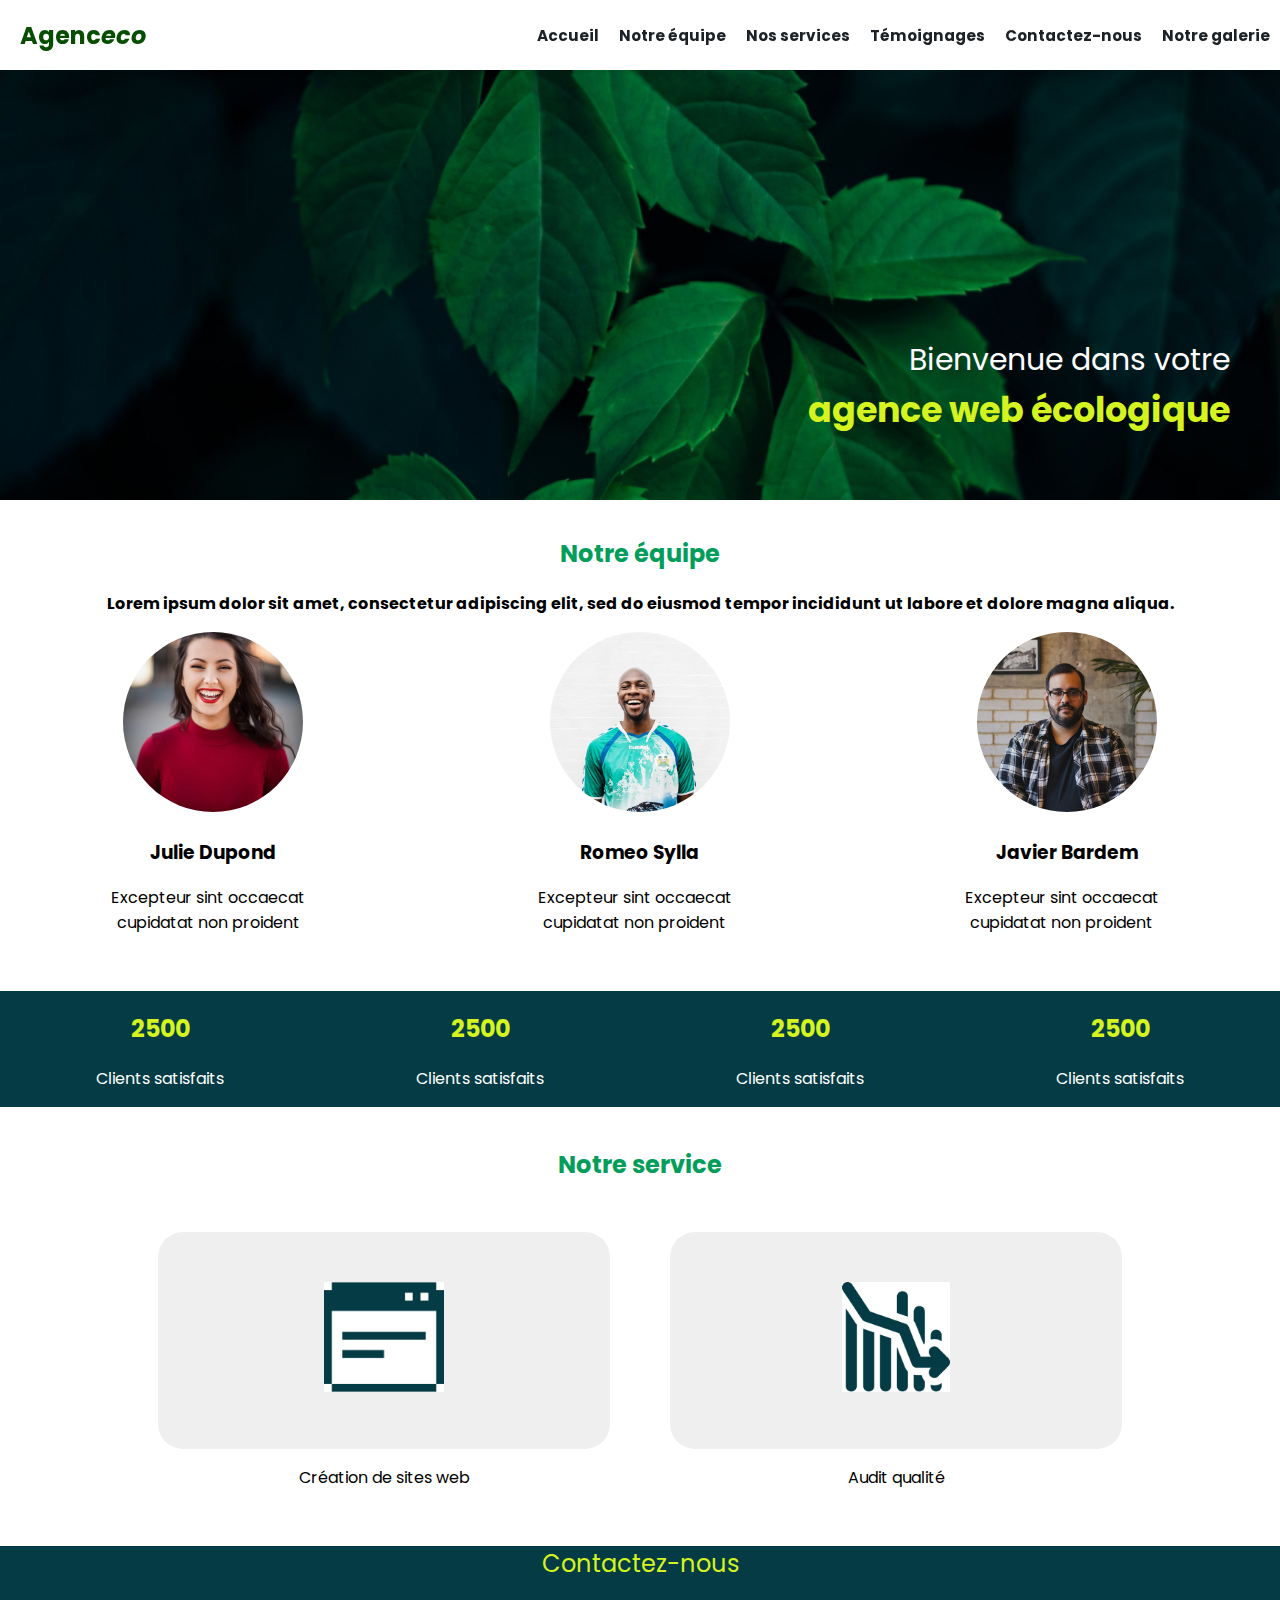
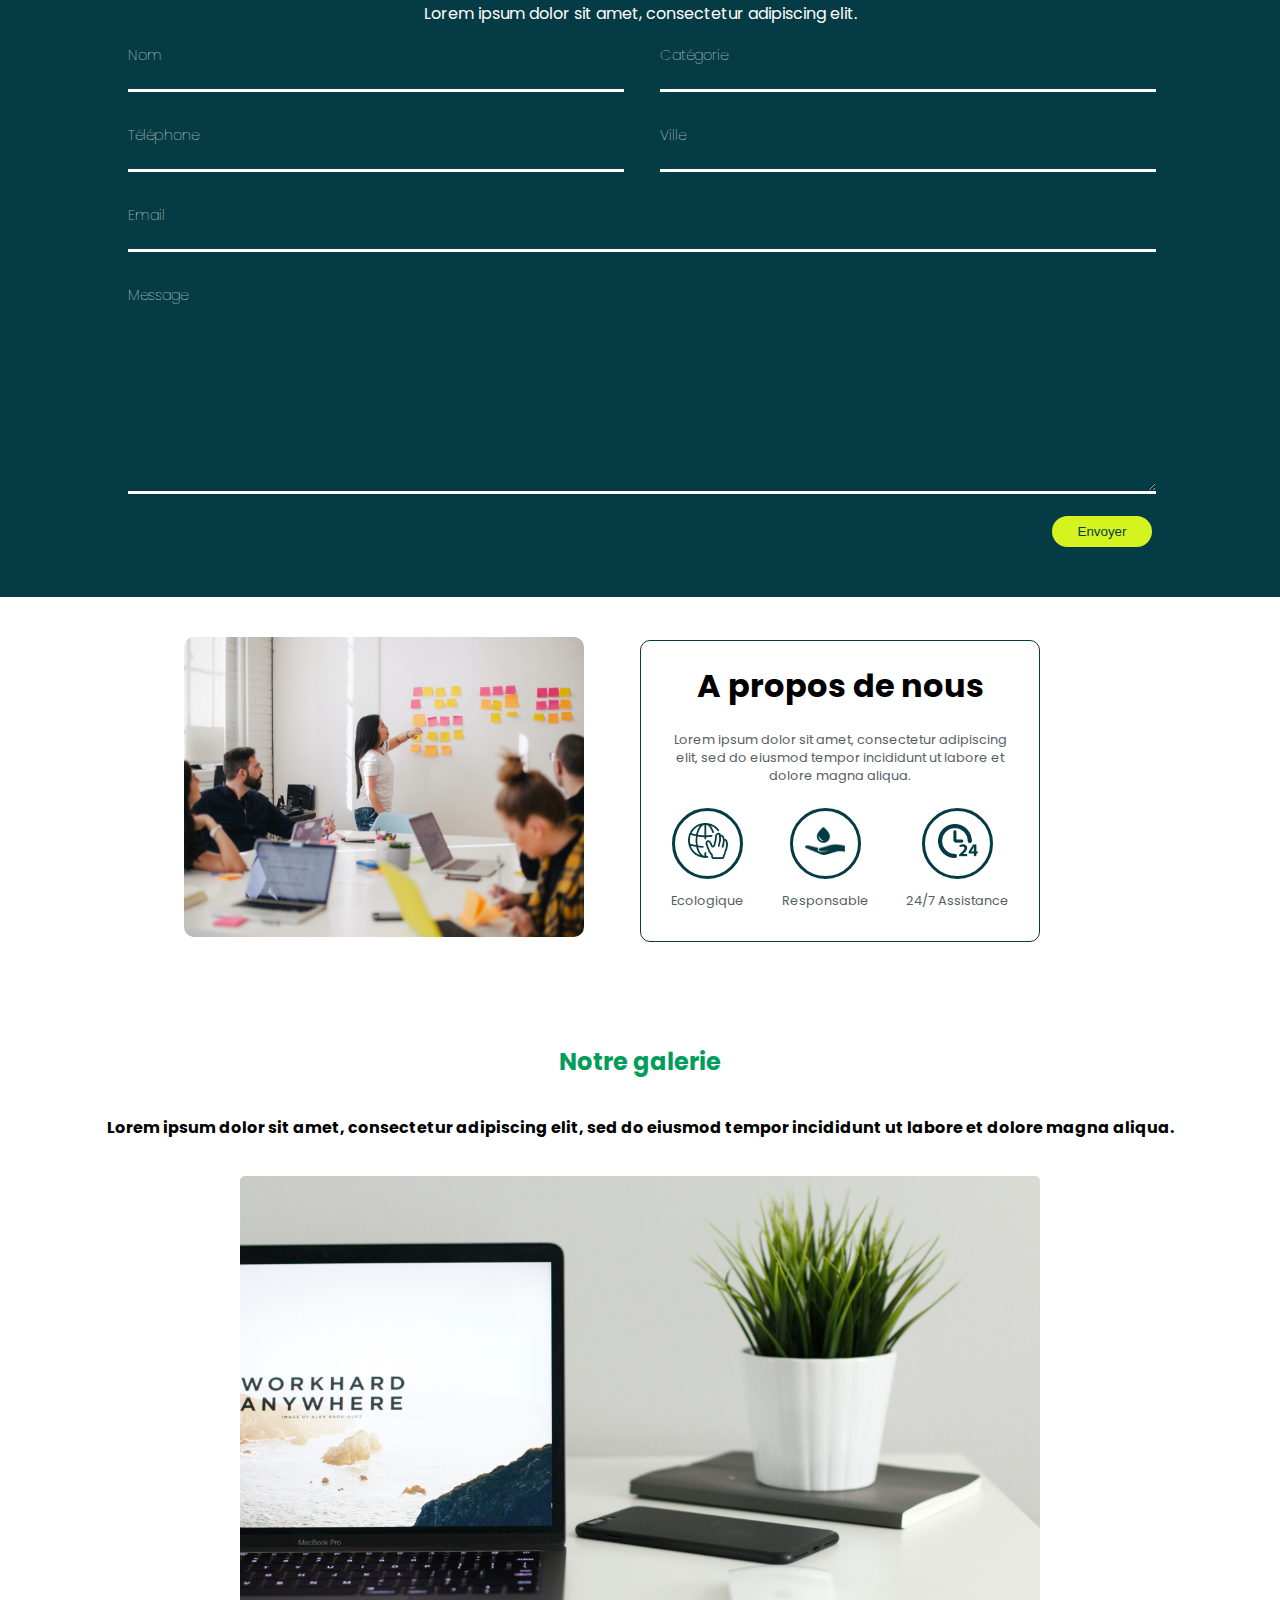
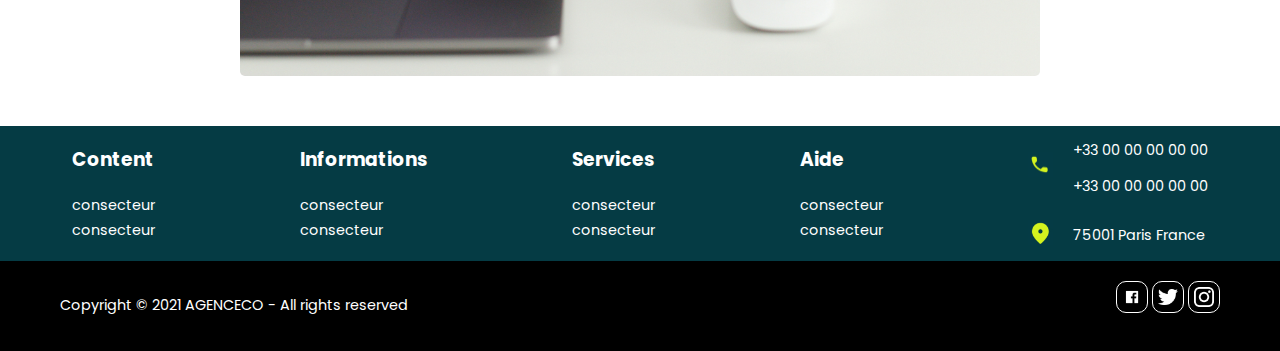
<file: index.html>
<!DOCTYPE html>
<html lang="fr">

<head>
	<meta charset="utf-8" />
	<meta name="viewport" content="width=device-width, initial-scale=1">
	<link rel="stylesheet" href="style.css" />
	<title>Agenceco</title>
</head>

<body>

	<!-- En-tête image et bannière -->

		<header>
			<div class="header">
				<div class="logo">
					<p id="agenc">Agenc<span id="eco">eco</span></p>
				</div>	
				<input class="menu-btn" type="checkbox" id="menu-btn" />
				<label class="menu-icon" for="menu-btn"><span class="navicon"></span></label>
				<ul class="menu">
					<li><a href="#">Accueil</a></li>
					<li><a href="#">Notre équipe</a></li>
					<li><a href="#">Nos services</a></li>
					<li><a href="#">Témoignages</a></li>
					<li><a href="#">Contactez-nous</a></li>
					<li><a href="#">Notre galerie</a></li>
				</ul>
			</div>
			<div id="banner">
				<img src="banner.jpg" alt="" />
				<div id="slogan">
					<p id="debut_slogan">Bienvenue dans votre</p>
					<p id="fin_slogan">agence web écologique</p>
				</div>
			</div>
		</header>

	<!-- Section équipe -->

		<section id="equipe">
			<h2>Notre équipe</h2>
			<p class="description">Lorem ipsum dolor sit amet, consectetur adipiscing elit, sed do eiusmod tempor
				incididunt
				ut labore et dolore magna aliqua.</p>

			<div class="profil">
				<div class="profil_e">
					<img src="julie.jpg" alt="Julie Dupond" class="profil_img" />
					<h3>Julie Dupond</h3>
					<p class="text_profil">Excepteur sint occaecat cupidatat non proident</p>
				</div>

				<div class="profil_e">
					<img src="romeo.jpg" alt="Romeo Sylla" class="profil_img" />
					<h3>Romeo Sylla</h3>
					<p class="text_profil">Excepteur sint occaecat cupidatat non proident</p>
				</div>

				<div class="profil_e">
					<img src="javier.jpg" alt="Javier Bardem" class="profil_img" />
					<h3>Javier Bardem</h3>
					<p class="text_profil">Excepteur sint occaecat cupidatat non proident</p>
				</div>
			</div>

		</section>

	<!-- Section satisfaction clients -->

		<section class="satisfaction row justify-content-center">
			<div class="col-3">
				<h2>2500</h2>
				<p>Clients satisfaits</p>
			</div>
			<div class="col-3">
				<h2>2500</h2>
				<p>Clients satisfaits</p>
			</div>
			<div class="col-3">
				<h2>2500</h2>
				<p>Clients satisfaits</p>
			</div>
			<div class="col-3">
				<h2>2500</h2>
				<p>Clients satisfaits</p>
			</div>
		</section>

	<!-- Section Notre service -->

		<section id="service">
			<h2>Notre service</h2>
			<div class="container bloc-service">
				<div class="row justify-content-center">
					<div class="col-6 col-sm-12">
						<div class="bg-gray rounded pt-5">
							<img src="web.jpg" alt="" />
						</div>
						<p>Création de sites web</p>
					</div>
					<div class="col-6 col-sm-12">
						<div class="bg-gray rounded pt-5">
							<img src="audit.jpg" alt="" />
						</div>
						<p>Audit qualité</p>
					</div>
				</div>
			</div>
		</section>

	<!-- Section contactez-nous -->

		<section class="contact">
			<div class="container">
				<h2>Contactez-nous</h2>
				<p>Lorem ipsum dolor sit amet, consectetur adipiscing elit.</p>

				<form method="post" action="traitement.php" class="formulaire">
					<div class="row">
						<div class="col-6 pr col-sm-12">
							<label for="nom">Nom</label><br />
							<input type="text" name="nom" id="nom" />
						</div>
						<div class="col-6 pl col-sm-12">
							<label for="categorie">Catégorie</label><br />
							<input type="text" name="categorie" id="categorie" />
						</div>
					</div>
					<div class="row pt-3">
						<div class="col-6 pr col-sm-12">
							<label for="telephone">Téléphone</label><br />
							<input type="tel" name="telephone" id="telephone" />
						</div>
						<div class="col-6 pl col-sm-12">
							<label for="ville">Ville</label><br />
							<input type="text" name="ville" id="ville" />
						</div>
					</div>
					<div>
						<div class="col-12 pt-3">
							<label for="email">Email</label><br />
							<input type="email" name="email" id="email" />
						</div>
						<div class="col-12 pt-3">
							<label for="message">Message</label><br />
							<textarea name="message" id="message" rows="12"></textarea>
						</div>
					</div>
					<div class="btn-control">
						<input type="submit" value="Envoyer" class="bouton" />
					</div>
				</form>
			</div>
		</section>
	

	<!-- Section A propos -->

		<section class="sapropos container">
		<div class="row justify-content-center">
			<div class="col-6 col-sm-12">
				<img src="reunion.jpg" alt="" class="imgapropos" />
			</div>

			<div class="col-6 col-sm-12 center-element">
				<div class="container2">
					<div class="apropos">
					<h1>A propos de nous</h1>
					<p>Lorem ipsum dolor sit amet, consectetur adipiscing elit, sed do eiusmod tempor incididunt ut labore
					et dolore magna aliqua.</p>
				
					<div class="tlogoap">
						<div class="logoapi">
							<div class="blogoap">
								<img src="ecologique.jpg" alt="" class="logoap" />
							</div>
							<p>Ecologique</p>
						</div>

						<div class="logoapi">
							<div class="blogoap">
								<img src="responsable.jpg" alt="" class="logoap" />
							</div>
							<p>Responsable</p>
						</div>

						<div class="logoapi">
							<div class="blogoap">
								<img src="assistance.jpg" alt="" class="logoap" />
							</div>
							<p>24/7 Assistance</p>
						</div>
					</div>
					</div>
				</div>
			</div>
		</div>	
		</section>

	<!-- Section Notre galerie -->

	<section class="galerie">
		<h2>Notre galerie</h2>
		<p class="description">Lorem ipsum dolor sit amet, consectetur adipiscing elit, sed do eiusmod tempor incididunt
			ut labore et dolore magna aliqua.</p>
			<div class="slider">
				<div class="slides">
				  <div class="slide">
					<img src="bureau.jpg" alt="" />
				  </div>
				  <div class="slide">
					<img src="bureau1.jpg" alt="" />
				  </div>
				  <div class="slide">
					<img src="bureau2.jpg" alt="" />
				  </div>
				  <div class="slide">
					<img src="bureau3.jpg" alt="" />
				  </div>
				</div>
			  </div>
	</section>

	<!-- Section pied de page -->

	<footer>
		<div class="footer1">
			<div class="infofooter">
				<h3>Content</h3>
				<a href="#">consecteur</a>
				<br />
				<a href="#">consecteur</a>
			</div>
			<div class="infofooter">
				<h3>Informations</h3>
				<a href="#">consecteur</a>
				<br />
				<a href="#">consecteur</a>
			</div>
			<div class="infofooter">
				<h3>Services</h3>
				<a href="#">consecteur</a>
				<br />
				<a href="#">consecteur</a>
			</div>
			<div class="infofooter">
				<h3>Aide</h3>
				<a href="#">consecteur</a>
				<br />
				<a href="#">consecteur</a>
			</div>
			<div class="infofooter">
				<div class="align">
					<div class="align1">
						<div><img src="telephone.png" alt="" class="align3" /></div>
						<div>
							<p>+33 00 00 00 00 00</p>
							<p>+33 00 00 00 00 00</p>
						</div>
					</div>
					<div class="align1 col-sm-6">
						<div><img src="position.png" alt="" class="align3" /></div>
						<p>75001 Paris France</p>
					</div>
				</div>
			</div>
		</div>

		<div class="footer2">
			<p>Copyright © 2021 AGENCECO - All rights reserved</p>
			<div class="imgfooter2b">
				<img src="facebook.png" alt="" class="imgfooter2" />
				<img src="twitter.png" alt="" class="imgfooter2" />
				<img src="instagram.png" alt="" class="imgfooter2" />
			</div>
		</div>
	</footer>


</body>

</html>
</file>
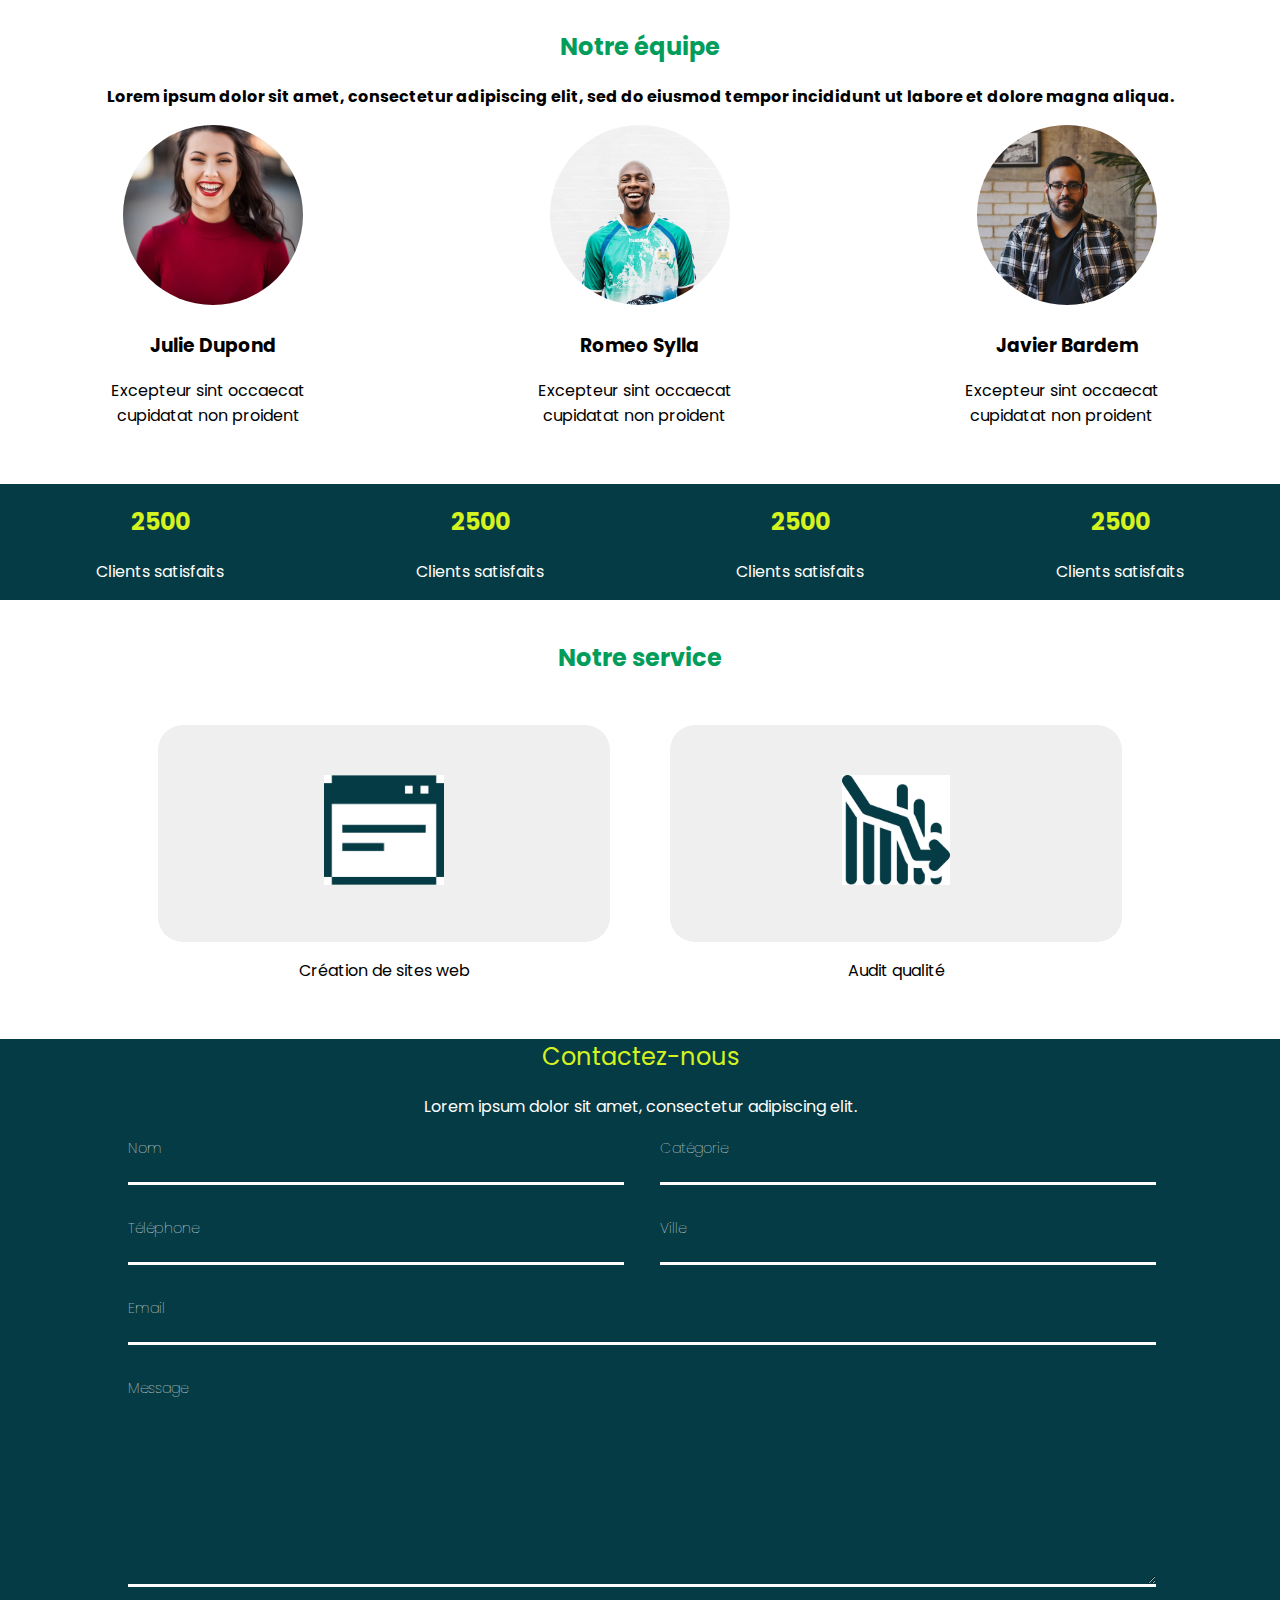
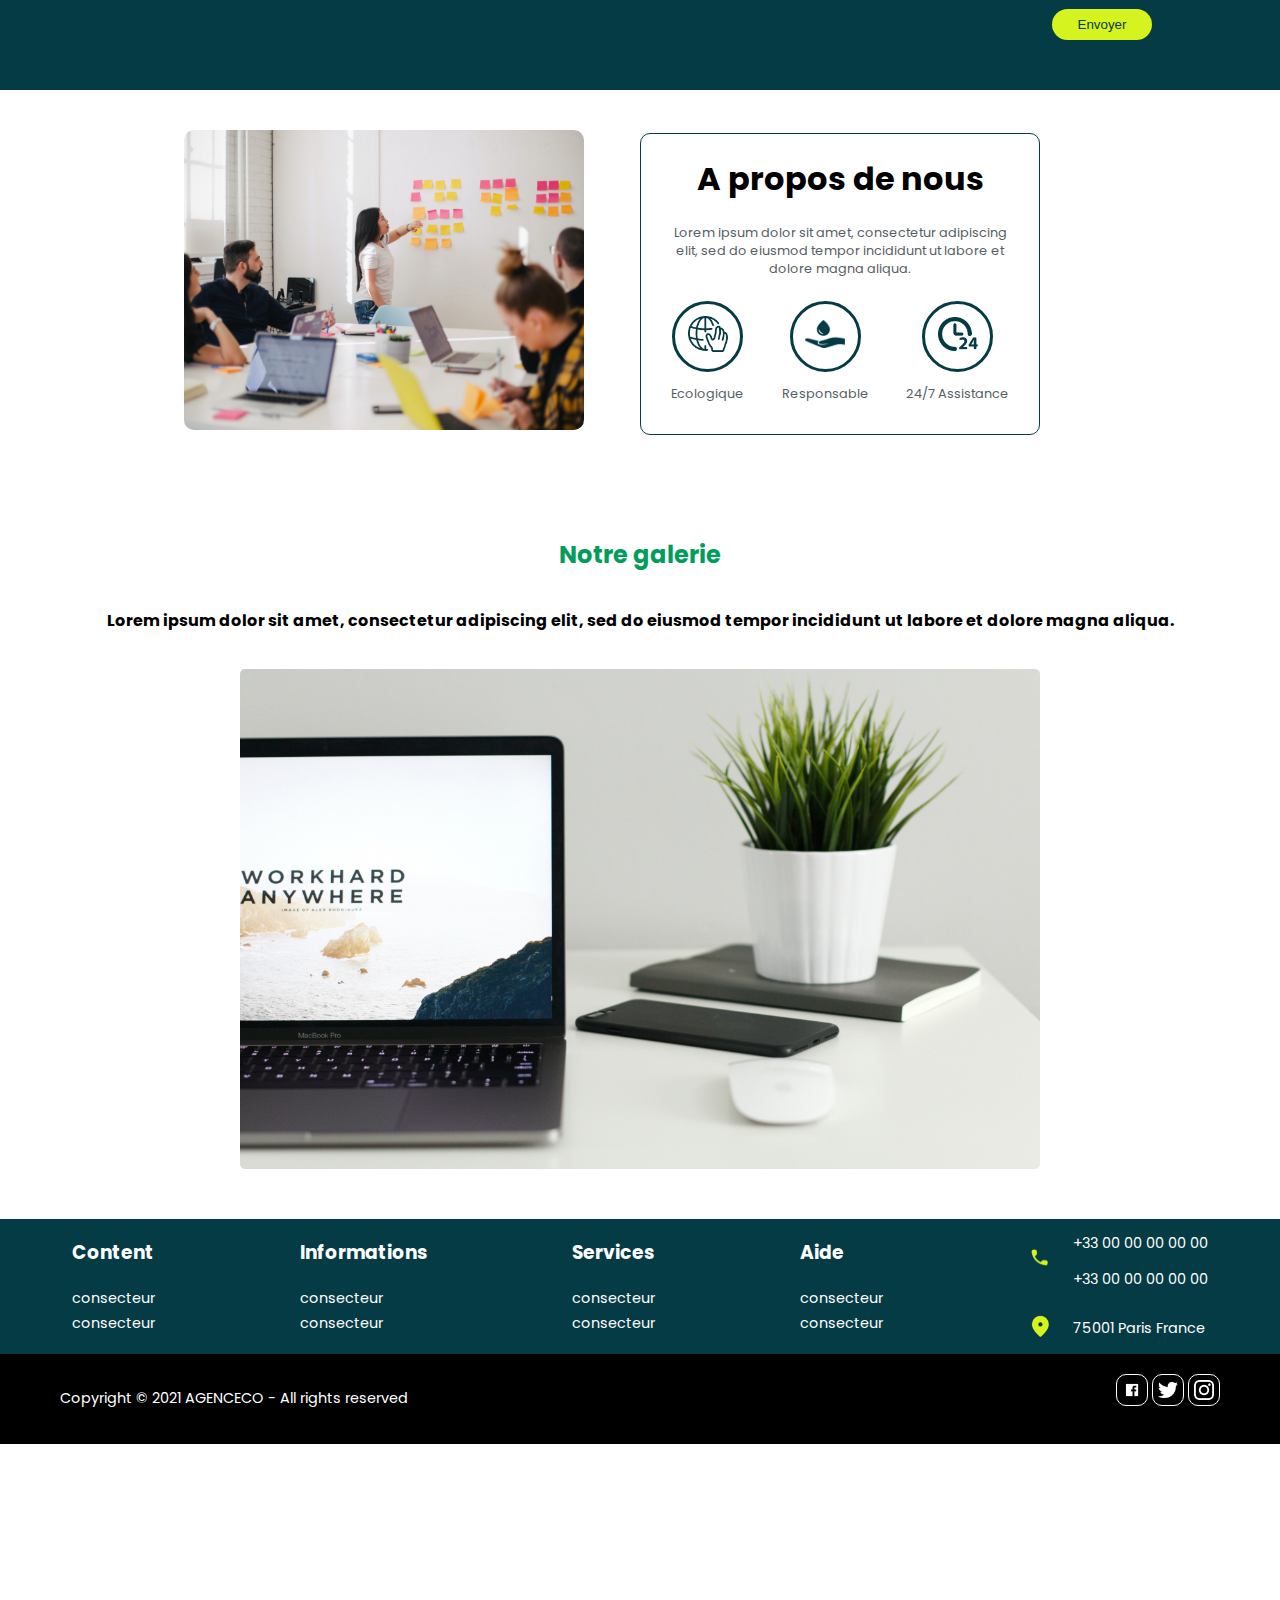
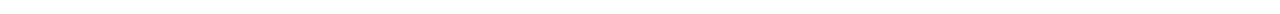
<file: projet.html>
<!DOCTYPE html>
<html>

<head>
	<meta charset="utf-8" />
	<meta name="viewport" content="width=device-width, initial-scale=1">
	<link rel="stylesheet" href="style.css" />
	<title>Agenceco</title>
</head>

<body>
	<div id="page">

		<!-- En-tête image et bannière -->

		<header>
			<div class="header">
				<div class="logo">
					<p id="agenc">Agenc<span id="eco">eco</span></p>
				</div>	
				<input class="menu-btn" type="checkbox" id="menu-btn" />
				<label class="menu-icon" for="menu-btn"><span class="navicon"></span></label>
				<ul class="menu">
					<li><a href="#">Accueil</a></li>
					<li><a href="#">Notre équipe</a></li>
					<li><a href="#">Nos services</a></li>
					<li><a href="#">Témoignages</a></li>
					<li><a href="#">Contactez-nous</a></li>
					<li><a href="#">Notre galerie</a></li>
				</ul>
			</div>
			<div id="banner">
				<div id="slogan">
					<p id="debut_slogan">Bienvenue dans votre</p>
					<p id="fin_slogan">agence web écologique</p>
				</div>
			</div>
		</header>

		<!-- Section équipe -->

		<section id="equipe">
			<h2>Notre équipe</h2>
			<p class="description">Lorem ipsum dolor sit amet, consectetur adipiscing elit, sed do eiusmod tempor
				incididunt
				ut labore et dolore magna aliqua.</p>

			<div class="profil">
				<div class="profil_e">
					<img src="julie.jpg" alt="Julie Dupond" class="profil_img" />
					<h3>Julie Dupond</h3>
					<p class="text_profil">Excepteur sint occaecat cupidatat non proident</p>
				</div>

				<div class="profil_e">
					<img src="romeo.jpg" alt="Romeo Sylla" class="profil_img" />
					<h3>Romeo Sylla</h3>
					<p class="text_profil">Excepteur sint occaecat cupidatat non proident</p>
				</div>

				<div class="profil_e">
					<img src="javier.jpg" alt="Javier Bardem" class="profil_img" />
					<h3>Javier Bardem</h3>
					<p class="text_profil">Excepteur sint occaecat cupidatat non proident</p>
				</div>
			</div>

		</section>

		<!-- Section satisfaction clients -->

		<section class="satisfaction row justify-content-center">
			<div class="col-3">
				<h2>2500</h2>
				<p>Clients satisfaits</p>
			</div>
			<div class="col-3">
				<h2>2500</h2>
				<p>Clients satisfaits</p>
			</div>
			<div class="col-3">
				<h2>2500</h2>
				<p>Clients satisfaits</p>
			</div>
			<div class="col-3">
				<h2>2500</h2>
				<p>Clients satisfaits</p>
			</div>
		</section>

		<!-- Section Notre service -->

		<section id="service">
			<h2>Notre service</h2>
			<div class="container bloc-service">
				<div class="row justify-content-center">
					<div class="col-6 col-sm-12">
						<div class="bg-gray rounded pt-5">
							<img src="web.jpg" alt="" />
						</div>
						<p>Création de sites web</p>
					</div>
					<div class="col-6 col-sm-12">
						<div class="bg-gray rounded pt-5">
							<img src="audit.jpg" alt="" />
						</div>
						<p>Audit qualité</p>
					</div>
				</div>
			</div>
		</section>

		<!-- Section contactez-nous -->

		<section class="contact">
			<div class="container">
				<h2>Contactez-nous</h2>
				<p>Lorem ipsum dolor sit amet, consectetur adipiscing elit.</p>

				<form method="post" action="traitement.php" class="formulaire">
					<div class="row">
						<div class="col-6 pr col-sm-12">
							<label for="nom">Nom</label><br />
							<input type="text" name="nom" id="nom" />
						</div>
						<div class="col-6 pl col-sm-12">
							<label for="categorie">Catégorie</label><br />
							<input type="text" name="categorie" id="categorie" />
						</div>
					</div>
					<div class="row pt-3">
						<div class="col-6 pr col-sm-12">
							<label for="telephone">Téléphone</label><br />
							<input type="tel" name="telephone" id="telephone" />
						</div>
						<div class="col-6 pl col-sm-12">
							<label for="ville">Ville</label><br />
							<input type="text" name="ville" id="ville" />
						</div>
					</div>
					<div>
						<div class="col-12 pt-3">
							<label for="email">Email</label><br />
							<input type="email" name="email" id="email" />
						</div>
						<div class="col-12 pt-3">
							<label for="message">Message</label><br />
							<textarea name="message" id="message" rows="12"></textarea>
						</div>
					</div>
					<div class="btn-control">
						<input type="submit" value="Envoyer" class="bouton" />
					</div>
			</div>
			</form>
	</div>
	</section>

	<!-- Section A propos -->

	<section class="sapropos container">
	<div class="row justify-content-center">
		<div class="col-6 col-sm-12">
			<img src="reunion.jpg" alt="" class="imgapropos" />
		</div>

		<div class="col-6 col-sm-12">
			<div class="container2">
				<div class="apropos">
				<h1>A propos de nous</h1>
				<p>Lorem ipsum dolor sit amet, consectetur adipiscing elit, sed do eiusmod tempor incididunt ut labore
					et dolore magna aliqua.</p>
				
				<div class="tlogoap">
					<div class="logoapi">
						<div class="blogoap">
							<img src="ecologique.jpg" alt="" class="logoap" />
						</div>
						<p>Ecologique</p>
					</div>

					<div class="logoapi">
						<div class="blogoap">
							<img src="responsable.jpg" alt="" class="logoap" />
						</div>
						<p>Responsable</p>
					</div>

					<div class="logoapi">
						<div class="blogoap">
							<img src="assistance.jpg" alt="" class="logoap" />
						</div>
						<p>24/7 Assistance</p>
					</div>
				</div>
				</div>
			</div>
		</div>
	</div>	
	</section>

	<!-- Section Notre galerie -->

	<section class="galerie">
		<h2>Notre galerie</h2>
		<p class="description">Lorem ipsum dolor sit amet, consectetur adipiscing elit, sed do eiusmod tempor incididunt
			ut labore et dolore magna aliqua.</p>
			<div class="slider">
				<div class="slides">
				  <div class="slide">
					<img src="bureau.jpg" />
				  </div>
				  <div class="slide">
					<img src="bureau1.jpg" />
				  </div>
				  <div class="slide">
					<img src="bureau2.jpg" />
				  </div>
				  <div class="slide">
					<img src="bureau3.jpg" />
				  </div>
				</div>
			  </div>
	</section>

	<!-- Section pied de page -->

	<footer>
		<div class="footer1">
			<div class="infofooter">
				<h3>Content</h3>
				<a href="#">consecteur</a>
				<br />
				<a href="#">consecteur</a>
			</div>
			<div class="infofooter">
				<h3>Informations</h3>
				<a href="#">consecteur</a>
				<br />
				<a href="#">consecteur</a>
			</div>
			<div class="infofooter">
				<h3>Services</h3>
				<a href="#">consecteur</a>
				<br />
				<a href="#">consecteur</a>
			</div>
			<div class="infofooter">
				<h3>Aide</h3>
				<a href="#">consecteur</a>
				<br />
				<a href="#">consecteur</a>
			</div>
			<div class="infofooter">
				<div class="align">
					<div class="align1">
						<div><img src="telephone.png" alt="" class="align3" /></div>
						<div>
							<p>+33 00 00 00 00 00</p>
							<p>+33 00 00 00 00 00</p>
						</div>
					</div>
					<div class="align1 col-sm-6">
						<div><img src="position.png" alt="" class="align3" /></div>
						<p>75001 Paris France</p>
					</div>
				</div>
			</div>
		</div>

		<div class="footer2">
			<p>Copyright © 2021 AGENCECO - All rights reserved</p>
			<div class="imgfooter2b">
				<img src="facebook.png" alt="" class="imgfooter2" />
				<img src="twitter.png" alt="" class="imgfooter2" />
				<img src="instagram.png" alt="" class="imgfooter2" />
			</div>
		</div>
	</footer>

	</div>
</body>

</html>
</file>
<file: style.css>
@import url('https://fonts.googleapis.com/css2?family=Poppins:ital,wght@0,100;0,200;0,300;0,400;0,500;0,600;0,700;0,800;0,900;1,100;1,200;1,300;1,700&display=swap');

body{
	margin: 0;
	font-family: 'Poppins', sans-serif;
}


/* Mise en page commune */

.row{
	display: flex;
}

.col-12{
	width: 100%;
}
.col-6{
	width: 50%;
}
.col-3{
	width: 25%;
}

h2{
	color: #029D5B;
}

h2, p{
	text-align: center;
}

.description{
	font-weight: bold;
}

/* En-tête */

header{
	margin-bottom: 100px;
}

#agenc{
	color: #074E03;
}

#eco{
	color: #074E03;
	font-style: italic;
}

#banner img{
	width: 100%;
	height: 500px;
	object-fit: cover;
	object-position: center;
}

#slogan{
	margin-top: -200px; 
	margin-right: 50px; 
	position: relative;
}

#debut_slogan{
	color: white;
	text-align: right;
	font-size: 30px;
	padding-bottom: 0px;
	margin-bottom: 0px;
}

#fin_slogan{
	color: #D5F31F;
	text-align: right;
	font-size: 35px;
	font-weight: bold;
	padding-top: 0px;
	margin-top: 0px;
}

/* Hamburger menu */


  /* header */
  
  .header {
	background-color: #fff;
	box-shadow: 1px 1px 4px 0 rgba(0,0,0,.1);
	position: fixed;
	width: 100%;
	z-index: 3;
	font-weight: bold;
  }
  
  .header ul {
	margin: 0;
	padding: 0;
	list-style: none;
	overflow: hidden;
	background-color: #fff;
  }
  
  .header li a {
	display: block;
	padding: 20px 20px;
	text-decoration: none;
	color: #1c2126;
	font-size: 1em;
  }
  
  .header li a:hover,
  .header .menu-btn:hover {
	background-color: #f4f4f4;
  }
  
  .header .logo {
	display: block;
	float: left;
	font-size: 1.5em;
	padding: 10px 20px;
	text-decoration: none;
  }
  
  /* menu */
  
  .header .menu {
	clear: both;
	max-height: 0;
	transition: max-height .2s ease-out;
  }
  
  /* menu icon */
  
  .header .menu-icon {
	cursor: pointer;
	display: block;
  	float: right;
	padding: 28px 20px;
	position: relative;
	user-select: none;
	margin-top: 20px;
  }
  
  .header .menu-icon .navicon {
	background: #333;
	display: block;
	height: 2px;
	position: relative;
	transition: background .2s ease-out;
	width: 18px;
  }
  
  .header .menu-icon .navicon:before,
  .header .menu-icon .navicon:after {
	background: #333;
	content: '';
	display: block;
	height: 100%;
	position: absolute;
	transition: all .2s ease-out;
	width: 100%;
  }
  
  .header .menu-icon .navicon:before {
	top: 5px;
  }
  
  .header .menu-icon .navicon:after {
	top: -5px;
  }
  
  /* menu btn */
  
  .header .menu-btn {
	display: none;
  }
  
  .header .menu-btn:checked ~ .menu {
	max-height: 400px;
  }
  
  .header .menu-btn:checked ~ .menu-icon .navicon {
	background: transparent;
  }
  
  .header .menu-btn:checked ~ .menu-icon .navicon:before {
	transform: rotate(-45deg);
  }
  
  .header .menu-btn:checked ~ .menu-icon .navicon:after {
	transform: rotate(45deg);
  }
  
  .header .menu-btn:checked ~ .menu-icon:not(.steps) .navicon:before,
  .header .menu-btn:checked ~ .menu-icon:not(.steps) .navicon:after {
	top: 0;
  }



/* Section équipe */

.profil img{
	height: 180px;
	width: 180px;
	border-radius: 50%;
	object-fit: cover;
	object-position: center;
}

.profil{
	display: flex;
	justify-content: space-between;
}

.profil_e{
	display: inline-block;
	text-align: center;
	width: 220px;
	margin: auto;
}

.text_profil{
	width: 210px;
}

#equipe{
	margin-bottom: 40px;
}

/* Section satisfaction clients */

.satisfaction{
	color: white;
	background: 100px 600px #053B44;
	margin-bottom: 40px;
}

.satisfaction h2{
	color: #D5F31F;
	font-weight: bold;
}

/* Section Notre service */

#service h2{
	margin-bottom: 50px;
}

.container{
	padding: 0 10% 0 10%;
}

.bg-gray{
	background-color: #efefef;
	margin: 0 30px 0 30px;
}

.bg-gray:hover{
	background-color: #D5F31F;
}

.rounded{
	border-radius: 25px;
}

.justify-content-center{
	text-align: center;
	align-items: center;
}

.pt-5{
	padding-top: 50px;
	padding-bottom: 50px;
}
.pt-3{
	padding-top: 30px;
}

.bloc-service img{
	height: 110px;
}

#service{
	margin-bottom: 40px;
}

/* Section contactez-nous */

.contact{
	color: white;
	background: #053B44;
	padding-bottom: 50px;
	margin-bottom: 40px;
}

.contact h2{
	color: #D5F31F;
	font-weight: normal;
}

.pl{
	padding-left: 20px;
}

.pr{
	padding-right: 20px;
}

label{
	font-weight: lighter;
	font-size: 0.9em;
}

input, textarea{
	border-top: hidden;
	border-left: hidden;
	border-right: hidden;
	border-bottom: 3px solid white;
	background-color: #053B44;
	width: 100%;
	color: white;
}

input, textarea:focus{
	outline: none;
}

.bouton{
	border-radius: 25px;
	background-color: #D5F31F;
	width: 100px;
	padding-top: 8px;
	padding-bottom: 8px;
	margin-top: 15px;
	color: #053B44 ;
	border-bottom: hidden;
}
.btn-control{
	text-align: right;
	justify-content: right;
}

/* Section A propos */

.sapropos{
	margin-bottom: 80px;
}

.imgapropos{
	border-radius: 10px;
	height: 300px;
	width: 400px;
	object-fit: cover;
}

.container2{
	width: 400px;
}

.apropos{
	border: 1px solid #053B44;
	border-radius: 10px;
	padding-left: 30px;
	padding-right: 30px;
	height: 300px;
}

.apropos h1{
	text-align: center;
}

.apropos p{
	color: #565E65;
	font-size: 0.8em;
}

.tlogoap{
	display: flex;
	justify-content: space-between;
	padding-top: 10px;
}

.logoapi{
	display: flex;
	justify-content: center;
	flex-direction: column;
	align-items: center;
}

.blogoap{
	width: 45px;
	height: 45px;
	border-radius: 50%;
	border: 3px solid #053B44;
	padding: 10px;
}

.logoap{
	width: 40px;
	height: 40px;
	object-fit: contain;
	object-position: center;
}

/* Section Notre galerie */

.slider {
	width: 800px;
	height: 500px;
	overflow: hidden;
	border-radius: 5px;
	margin-top: 20px;
  }

.slides {
  display: flex;
  flex-direction: row;
  width: 400%;
  height: 500px;
  animation: slide 20s ease-in infinite;
}

.slide img {
  width: 800px;
  height: 100%;
}

@keyframes slide {
  0% { margin-left: 0;}
  21% {margin-left: 0;}
  25% {margin-left: -100%;}
  46% {margin-left: -100%;}
  50% {margin-left: -200%;}
  71% {margin-left: -200%;}
  75% {margin-left: -300%;}
  95% {margin-left: -300%;}
  100% {margin-left: 0;}
}

.galerie{
	display: flex;
	justify-content: center;
	align-items: center;
	flex-direction: column;
	margin-bottom: 50px;
}

/* Section Pied de page */

footer{
	background: #053B44;
	color: white;
}

footer a{
	text-decoration: none;
	color: white;
	font-weight: normal;
	font-size: 0.9em;
}

footer p{
	font-weight: normal;
	font-size: 0.9em;
}

.footer1{
	display: flex;
	justify-content: space-around;
}

.infofooter{
	display: inline-block;	
}

.align{
	display: flex;
	flex-direction: column;
}

.align1{
	display: flex;
	justify-content: flex-start;
	align-items: center;
}

.align3{
	height: 25px;
	width: 25px;
	object-fit: cover;
	object-position: center;
	padding-right: 20px;
}

.footer2{
	background: black;
	display: flex;
	justify-content: space-between;
	padding-top: 20px;
	padding-bottom: 20px;
	padding-right: 60px;
	padding-left: 60px;
}

.imgfooter2b{
	display: inline-block;
	align-items: center;
}

.imgfooter2{
	height: 20px;
	width: 20px;
	border: 1px white solid;
	border-radius: 10px;
	padding: 5px;
	object-fit: cover;
	object-position: center;
}

/* Responsive */

@media all and (max-width: 1024px)
{
	.row, .profil, .footer1, .align1, .footer2{
		flex-direction: column !important;
	}
	.col-sm-12{
		width: 100% !important;
		padding: 0;
	}
	.container2{
		width: 100%;
	}

	.footer1, .footer2{
		text-align: center;
	}
	.align1{
		justify-content: center;
	}
	.align{
		padding-top: 20px;
	}
	.apropos{
		text-align: center;
		align-items: center;
		width: 340px;
		margin: auto;
	}
	.slider, .slide img{
		width: 100%;
		object-fit: contain;
		object-position: center;
	}
	.col-md-12{
		width: 100% !important;
	}
	.align3{
		padding: 0;
	}
	.galerie, #equipe{
		margin: 0 30px 30px 30px;
	}
}

	/* Hamburger menu */


	@media (min-width: 1024px){
	
	.header{
		display: flex;
		align-items: center;
		justify-content: space-between;
		height: 70px;
	}

	.header li {
		float: left;
		font-size: 0.95em;
	  }

	.header li a {
		padding: 20px 10px 20px 10px;
	  }
	
	.header .menu {
		clear: none;
		float: right;
		max-height: none;
	  }
	
	.header .menu-icon {
		display: none;
	  }
}

@media (max-width: 500px)
{
	#slogan p{
		font-size: 1.3em;
		text-align: center;
		margin-right: 0;
	}
	#slogan{
		margin-right: 0;
		margin-top: -150px;
	}
	.imgapropos{
		display: none;
	}
	.tlogoap{
		flex-direction: column;
	}
	.apropos{
		width: auto;
		height: auto;
	}
}
</file>
